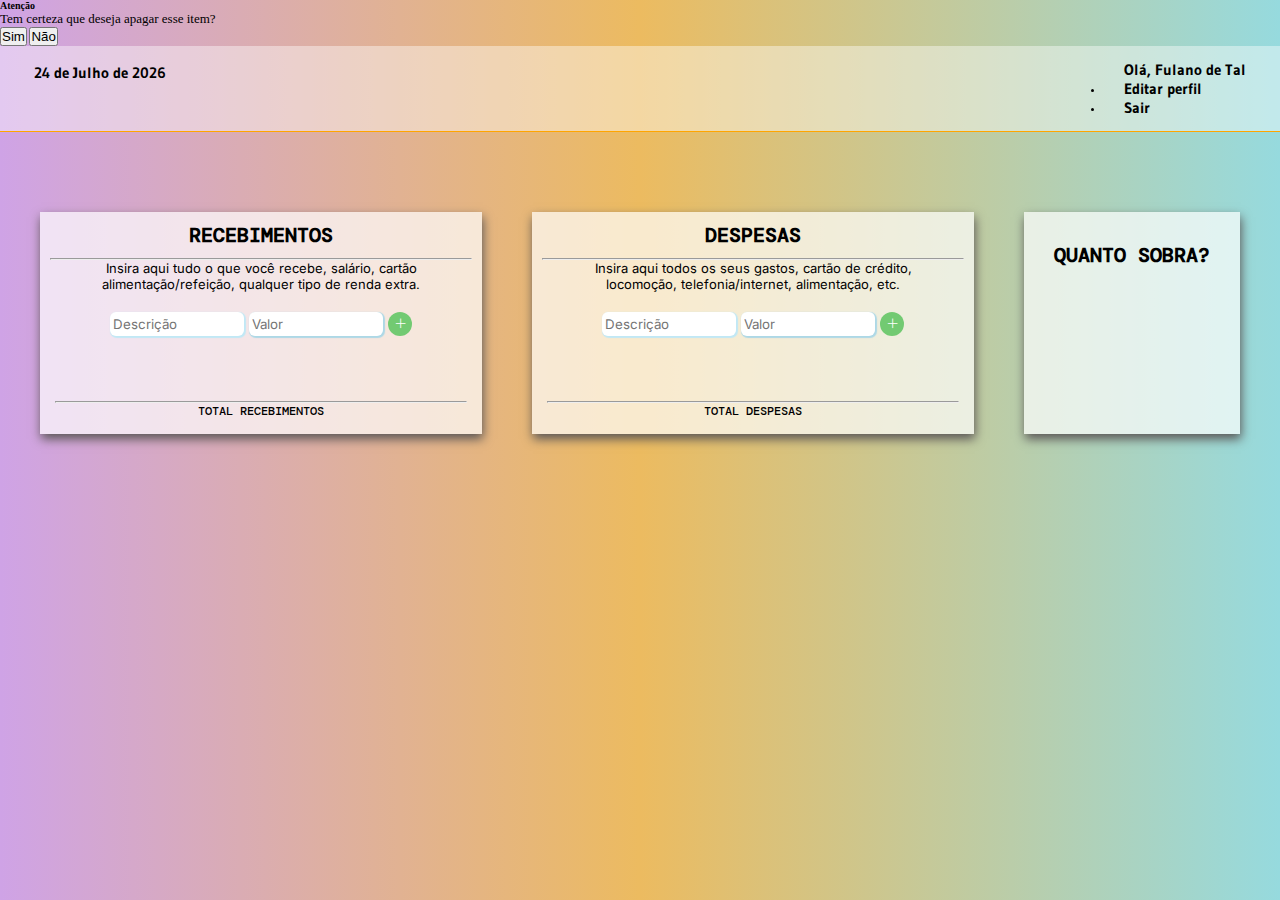
<file: control.html>
<!DOCTYPE html>
<html lang="pt-br">

<head>
    <meta charset="UTF-8">
    <meta name="viewport" content="width=device-width, initial-scale=1.0">
    <title>Meu Controle Financeiro</title>
    <link href="https://cdn.jsdelivr.net/npm/bootstrap@5.3.1/dist/css/bootstrap.min.css" rel="stylesheet" integrity="sha384-4bw+/aepP/YC94hEpVNVgiZdgIC5+VKNBQNGCHeKRQN+PtmoHDEXuppvnDJzQIu9" crossorigin="anonymous">
    <link rel="stylesheet" href="./css/global.css">
    <link rel="stylesheet" href="./css/control.css">
    <link rel="preconnect" href="https://fonts.googleapis.com">
    <link rel="preconnect" href="https://fonts.gstatic.com" crossorigin>
    <link rel="shortcut icon" href="./assets/icon2.ico" type="image/x-icon" />
</head>

<body>
    
    <div class="modal" id="modal-delete" tabindex="-1">
        <div class="modal-dialog">
            <div class="modal-content">

                <div class="modal-header">
                    <h4 class="modal-title">Atenção</h4>
                </div>
                
                <div class="modal-body textModal">
                    Tem certeza que deseja apagar esse item?
                </div>

                <div class="modal-footer">
                    <button class="btn btn-success" data-bs-dismiss="modal" id="yes" onclick="deleteElement()">Sim</button>
                    <button class="btn btn-danger" data-bs-dismiss="modal">Não</button>

                </div>
            </div>
           
        </div>
    </div>
             
    <header>
        <div class="date gudea">
            
        </div>

        <div class="dropdown-center" >
            <button class="hello-name gudea btn dropdown-toggle" type="button" data-bs-toggle="dropdown">Olá, Fulano de Tal</button>
            <ul class="dropdown-menu">
                <li class="dropdown-item"><a  class="menu-item gudea" href="./profile.html">Editar perfil</a></li>
                <li class="dropdown-item"><a class="menu-item gudea" href="./login.html">Sair</a></li>
            </ul>
        </div>

    </header>

   

    <div class="container">
        <div class="receipts card">
            <div>
                <h1 class="title gudea card-title">RECEBIMENTOS</h1>
                <hr>
                <p class="inter card-subtitle subtitle">Insira aqui tudo o que você recebe, salário, cartão alimentação/refeição, qualquer tipo
                    de renda extra.</p>

                <div class="inputs">
                    <input type="text" name="place" id="description" placeholder="Descrição">
                    <!-- <select name="place" id="description">
                        <option selected>Categoria</option>
                        <option value="Salário">Salário</option>
                        <option value="Cartão alimentação">Cartão alimentação</option>
                        <option value="Cartão refeição">Cartão refeição</option>
                        <option value="Comissão">Comissão</option>
                        <option value="Renda extra">Renda extra</option>
                    </select> -->

                    <input type="number"  name="name" id="value-receipts" placeholder="Valor">

                    <button id="add" 
                    onclick="addData('container-receipts', 'description', 'value-receipts', 'total-receipts');addSobra()"><i class="bi bi-plus-lg"></i></button>
               
                </div>
                <div id="container-receipts">
            
                </div>
            </div>


            <div class="ctotal-receipts gudea">
                <hr>
                <span>TOTAL RECEBIMENTOS <br> <span id="total-receipts"></span></span>
            </div>

        </div>

        <div class="expenses card">
            <div>
                <h1 class="title inter card-title">DESPESAS</h1>
                <hr>
                <p class="inter card-subtitle">Insira aqui todos os seus gastos, cartão de crédito, locomoção, telefonia/internet,
                    alimentação, etc.</p>

                <div class="inputs">
                    <input type="text" name="place" id="category" placeholder="Descrição">
                    <!-- <select name="place" id="category">
                        <option selected>Categoria</option>
                        <option value="Alimentação">Alimentação</option>
                        <option value="Cartão de Crédito">Cartão de Crédito</option>
                    </select> -->

                    <input type="number" name="name" id="value-expenses" placeholder="Valor">

                    <button id="add" onclick="addData('container-expenses', 'category', 'value-expenses', 'total-expenses');addSobra()"><i class="bi bi-plus-lg"></i></button>

                </div>
                <div id="container-expenses">
       
                </div>
            </div>
            
            <div class="ctotal-expenses gudea">
                <hr>
                <span>TOTAL DESPESAS <br> <span id="total-expenses"></span></span>
            </div>

        </div>

        <div class="resume card">
            <h1 class="title gudea card-title">QUANTO SOBRA?</h1>
            <div class="inter card-body" id="sobra"></div>
        </div>
    </div>
 
    <script src="https://cdn.jsdelivr.net/npm/bootstrap@5.3.1/dist/js/bootstrap.bundle.min.js" integrity="sha384-HwwvtgBNo3bZJJLYd8oVXjrBZt8cqVSpeBNS5n7C8IVInixGAoxmnlMuBnhbgrkm" crossorigin="anonymous"></script>
    <script src="./scripts/script.js"></script>
    <script src="./scripts/date.js"></script>

</body>

</html>
</file>
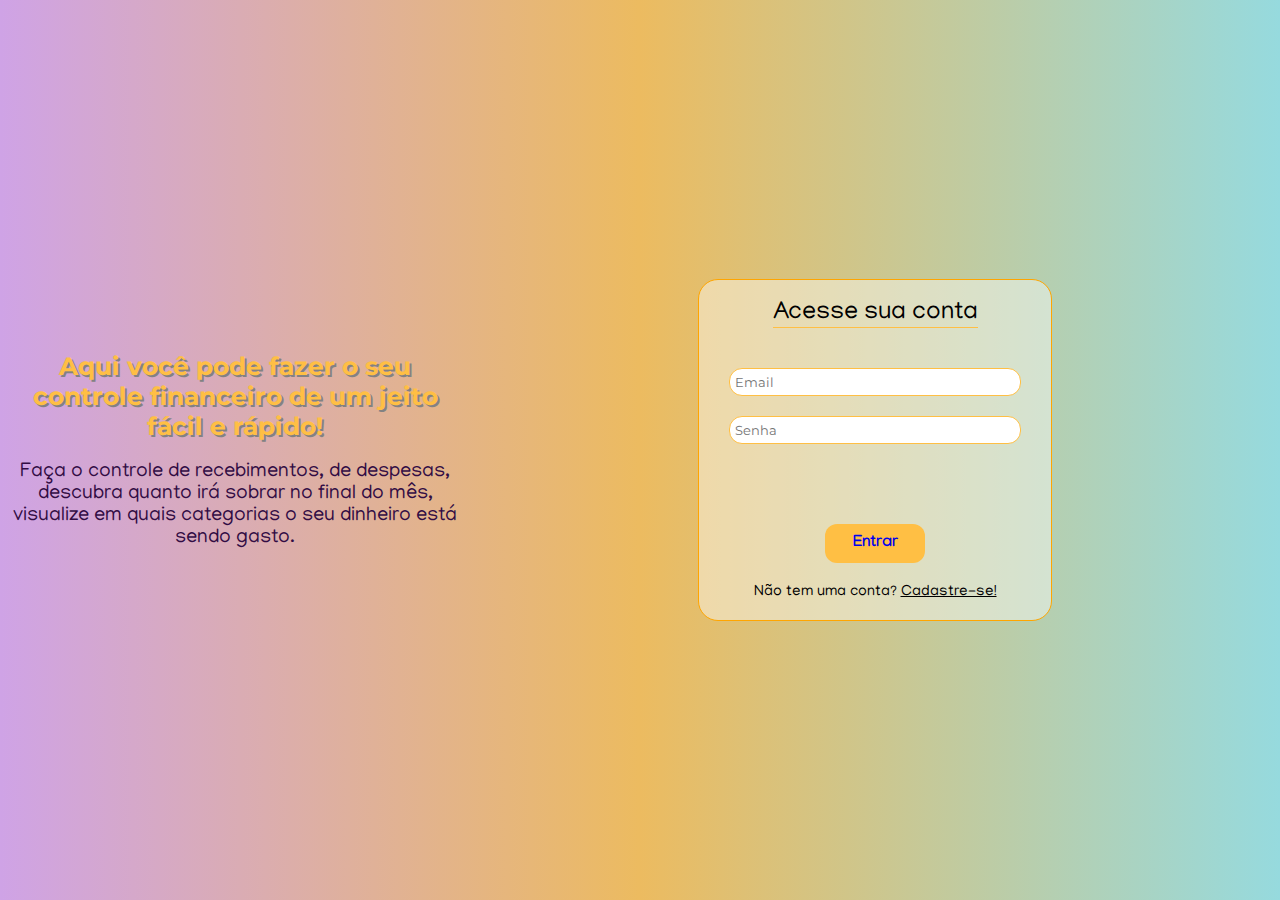
<file: login.html>
<!DOCTYPE html>
<html lang="pt-br">

<head>
    <meta charset="UTF-8">
    <meta name="viewport" content="width=device-width, initial-scale=1.0">
    <title>Meu Controle Financeiro</title>
    <link rel="stylesheet" href="./css/global.css">
    <link rel="stylesheet" href="./css/login.css">
    <link rel="preconnect" href="https://fonts.googleapis.com">
<link rel="preconnect" href="https://fonts.gstatic.com" crossorigin>
<link href="https://fonts.googleapis.com/css2?family=Amiko:wght@400;600;700&family=Gudea:wght@400;700&family=Inter:wght@100;200;300;400;500;600;700;800;900&family=Manjari:wght@100;400;700&family=Montserrat:wght@100;300;400;500;600;700&display=swap" rel="stylesheet">
    <link rel="shortcut icon" href="./assets/icon2.ico" type="image/x-icon" />
</head>

<body>
    <div class="container">

        <div class="display-text">
            <h1 class="main-text montserrat">Aqui você pode fazer o seu controle financeiro de um jeito fácil e rápido!
            </h1>

            <p class="main-text2 manjari">Faça o controle de recebimentos, de despesas, descubra quanto irá sobrar no
                final do mês, visualize em quais categorias o seu dinheiro está sendo gasto.</p>
        </div>

        
        <div class="box-login">

            <h2 class="acesse-conta manjari">
                Acesse sua conta
            </h2>

            <form class="form-login">

                <input class="login-places montserrat" type="text" placeholder="Email">

                <input class="login-places montserrat" type="text" placeholder="Senha">

                <!-- <input class="entrar manjari" type="submit" value="Entrar"> -->


            </form>

            <button class="entrar manjari"><a href="./control.html">Entrar</a></button>

            <h3 class="cadastre-se manjari">
                Não tem uma conta? <a class="cadastre-se manjari" href="">Cadastre-se!</a>
            </h3>
        </div>



    </div>
</body>

</html>
</file>
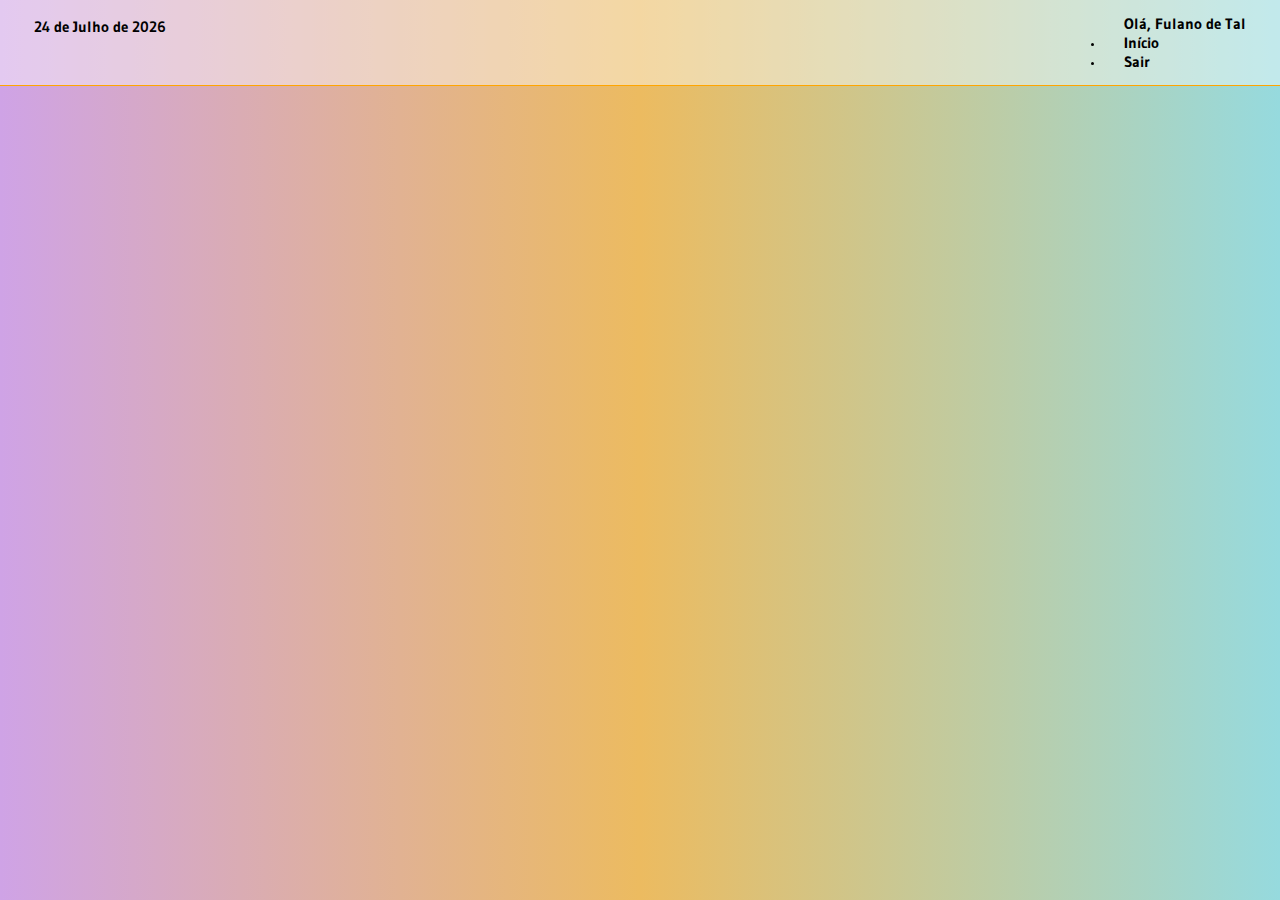
<file: profile.html>
<!DOCTYPE html>
<html lang="pt-br">
<head>
    <meta charset="UTF-8">
    <meta name="viewport" content="width=device-width, initial-scale=1.0">
    <link href="https://cdn.jsdelivr.net/npm/bootstrap@5.3.1/dist/css/bootstrap.min.css" rel="stylesheet" integrity="sha384-4bw+/aepP/YC94hEpVNVgiZdgIC5+VKNBQNGCHeKRQN+PtmoHDEXuppvnDJzQIu9" crossorigin="anonymous">
    <link rel="stylesheet" href="./css/global.css">
    <link rel="shortcut icon" href="./assets/icon2.ico" type="image/x-icon" />

    <title>Editar perfil</title>
</head>
<body>

    <header>
        <div class="date gudea">
            
        </div>

        <div class="dropdown-center" >
            <button class="hello-name gudea btn dropdown-toggle" type="button" data-bs-toggle="dropdown">Olá, Fulano de Tal</button>
            <ul class="dropdown-menu">
                <li class="dropdown-item"><a  class="menu-item gudea" href="./control.html">Início</a></li>
                <li class="dropdown-item"><a class="menu-item gudea" href="./login.html">Sair</a></li>
            </ul>
        </div>

    </header>

    <script src="https://cdn.jsdelivr.net/npm/bootstrap@5.3.1/dist/js/bootstrap.bundle.min.js" integrity="sha384-HwwvtgBNo3bZJJLYd8oVXjrBZt8cqVSpeBNS5n7C8IVInixGAoxmnlMuBnhbgrkm" crossorigin="anonymous"></script>
    <script src="./scripts/date.js"></script>
</body>
</html>
</file>
<file: css/control.css>
.textModal{
    font-size: 1.3rem;
}

.container{
  grid-gap: 50px;
  padding: 40px;
}

.receipts, .expenses, .resume{
    display: flex;
    flex-direction: column;
    justify-content: space-between;
    background-color: rgba(255, 255, 255, 0.692);
    padding: 10px;
    text-align: center; 
    box-shadow: 1px 5px 10px rgb(90, 86, 86);
   
}

.resume{
    display: flex;
    flex-direction: column;
    justify-content: space-between;
    padding: 30px;
    text-align: center;
}

.inputs{
    margin-top: 20px;
    margin-bottom: 20px;
    border-radius: 3px;
}

.description-value, .category-value{
    grid-gap: 5px;
    justify-content: center;
    font-size: 1.3rem;
    margin-bottom: 5px;
    
}

.container, .inputs, .description-value, .category-value{
    display: grid;
    grid-template-rows: auto;
    grid-template-columns: auto auto auto;
    justify-content: center;
}

.receipt-description, .receipt-value, .expense-category, .expense-value{
    border: 1px solid white;
    border-radius: 5px;
    width: 6vw;
    color: white;
    background-color: rgb(146, 195, 218);
}

.ctotal-receipts, .ctotal-expenses{
    font-size: 1.2rem;
    color: black;
    font-weight: 500;
    padding: 5px;
    margin-top: 40px;
    font-family: 'DM Mono';
    border-radius: 2px;
}

.title{
    color: black;
    font-size: 2rem;
    font-weight: 700;
    margin-bottom: 10px;
    font-family: 'DM Mono';
}

p{
    color: black;
    font-size: 1.3rem;
    width: 80%;
    margin: auto;
}


#sobra{
    font-size: 5rem;
    color: black;
}

#description, #category{
    border-radius: 6px;
    width: 6vw;
    padding: 3px;
    border: none;
    font-family: 'Inter', sans-serif;
    box-shadow: 1px 1px 1px 1px rgb(193, 232, 245);
}

#value-expenses, #value-receipts{
    border-radius: 6px;
    width: 6vw;
    padding: 3px;
    border: none;
    margin-left: 5px;
    font-family: 'Inter', sans-serif;
    box-shadow: 1px 1px 1px 1px lightblue;
}

#add{
    width: 24px;
    height: 24px;
    border-radius: 12px;
    border: none;
    font-size: 1.3rem;
    margin-left: 5px;
    align-self: center;
    background-color: rgb(114, 202, 114);
    color: white;

}

#add:hover{
    background-color: rgb(37, 153, 37);
}

.delete{
    width: 24px;
    height: 24px;
    border-radius: 12px;
    text-align: center;
    border: none;
    font-size: 1.4rem;
    background-color: rgb(221, 84, 84);
    color: white;
}

.delete:hover{
    background-color: rgb(141, 13, 13);
}



input::-webkit-outer-spin-button,
input::-webkit-inner-spin-button {
-webkit-appearance: none;
margin: 0;
}

@media(max-width: 1980px){

    #description, #category, #value-expenses, #value-receipts, .receipt-description, .receipt-value, .expense-category, .expense-value{
        width: 10vw;
    }
    
}

@media(max-width: 1190px){
    .container{
        grid-gap: 20px;
        grid-template-rows: auto auto auto;
        grid-template-columns: auto;

    }

    #description, #category, #value-expenses, #value-receipts, .receipt-description, .receipt-value, .expense-category, .expense-value{
        width: 20vw;
    }
}

@media(max-width: 991px){
    html{
        font-size: 55%;
        
    }
    
}

@media(max-width: 800px){
   
    #description, #category, #value-expenses, #value-receipts, .receipt-description, .receipt-value, .expense-category, .expense-value{
        width: 30vw;
    }
}

@media(max-width: 300px){
   
    html{
        font-size: 40%;
        
    }

    #description, #category, #value-expenses, #value-receipts, .receipt-description, .receipt-value, .expense-category, .expense-value{
        width: 28vw;
    }

    #description, #category, #value-expenses, #value-receipts, .receipt-description, .receipt-value, .expense-category, .expense-value{
        padding: 0.5px;
    }

    #sobra{
        font-size: 6rem;
    }
}
</file>
<file: css/login.css>
.container{
    display: flex;
    flex-direction: row;
    justify-content: space-around;
    align-items: center;
    height: 100vh;   
}


.display-text{
    max-width: 800px;
    text-align: center;
    margin: 10px;
    
}

.main-text{
    text-shadow: 2px 2px rgb(131, 130, 130);
    color: #FFBF44;
    font-size: 5rem;
    margin-bottom: 20px;
}

.main-text2{
    font-size: 3rem;
    color: #320C44;
}

.box-login{
    background-color: rgba(255, 255, 255, 0.418);
    display: flex;
    flex-direction: column;
    justify-content: center;
    align-items: center;
    max-height: 500px;
    min-height: 400px;
    padding: 20px;
    max-width: 400px;
    border: 1px solid orange;
    border-radius: 20px;
    margin-right: 50px;
    
}
.acesse-conta{
    border-bottom: 1px #FFBF44 solid;
    font-weight: 400;
    margin-bottom: 30px;
    color: black;
    font-size: 2.5rem;
}

.form-login{
    display: flex;
    flex-direction: column;
    margin-bottom: 50px;
}

.login-places{
    margin: 10px;
    width: 60vw;
    max-width: 280px;
    border: 1px solid #FFBF44;
    border-radius: 13px;
    padding: 5px;
}

.login-places:hover{
    border: 2px solid #FFBF44;
}

.entrar{
    margin: auto;
    width: 100px;
    padding: 10px;
    border: none;
    border-radius: 12px;
    text-align: center;
    margin-top: 20px;
    font-size: 1.6rem;
    font-weight: 600;
    background-color: #FFBF44;
    
}

.entrar:hover{
    background-color: #f1af32;
}

.entrar a{
    text-decoration: none;
    align-self: center;
}

.cadastre-se{
    color: black;
    font-size: 1.5rem;
    font-weight: 400;
}

 


@media(max-width: 1300px){
    .box-login{
        min-height: 300px;
        margin: auto;
    }
    .display-text{
        max-width: 450px;
    }
    .main-text{
        font-size: 2.5rem;
    }
    .main-text2{
        font-size: 2rem;
     
    }
   
}

@media(max-width: 950px){
  
    .container{
        display: flex;
        flex-direction: column;  
        padding: 20px; 
    }
}
 
@media(max-width: 600px) {
    html{
        font-size: 50%;
    }

}


@media(max-width: 300px){
    html{
        font-size: 30%;
    }
    
}
</file>
<file: css/global.css>
@import url("https://cdn.jsdelivr.net/npm/bootstrap-icons@1.10.5/font/bootstrap-icons.css");
@import url('https://fonts.googleapis.com/css2?family=DM+Mono:wght@300;400;500&family=Gudea:wght@400;700&family=Inter:wght@100;200;300;400;500;600;700;800;900&family=Manjari:wght@100;400;700&family=Montserrat:wght@100;300;400;500;600;700&display=swap');

*{
    margin: 0;
    padding: 0;
}

html{
    font-size: 62.5%; 
}

body{
    background-image: linear-gradient(to right, #cfa3e6, #ecbb60, #96DADE);
    
}

header{
 background-color: rgba(255, 255, 255, 0.418);
 padding: 14px;
 margin-bottom: 40px;
 display: flex;
 justify-content: space-between;
 border-bottom: 1px solid orange;
}

.date{
    margin-top: 3px;
}

.date, .hello-name{
    font-size: 1.5rem;
    color: black;
    margin-left: 20px;
    margin-right: 20px;
    font-weight: 700;
}

.hello-name{
    border: none;
    background-color: rgba(255, 255, 255, 0);
}

.menu-item{
    text-decoration: none;
    color: black;
    font-size: 1.5rem;
    font-weight: 700;
    padding: 20px;
    align-self: center;
}

.montserrat{
    font-family: 'Montserrat', sans-serif;
}

.manjari{
    font-family: 'Manjari', sans-serif;
}

textarea:focus, input:focus, select:focus {
    box-shadow: 0 0 0 0;
    border: 0 none;
    outline: 0;
}

.gudea{
    font-family: 'Gudea', sans-serif;
}

.inter{
    font-family: 'Inter', sans-serif;
}

.dropdown-menu{
    --bs-dropdown-bg: hsla(0, 0%, 100%, 0.705);   
    --bs-dropdown-border-color: none;
    --bs-dropdown-link-active-bg: orange;
}
</file>
